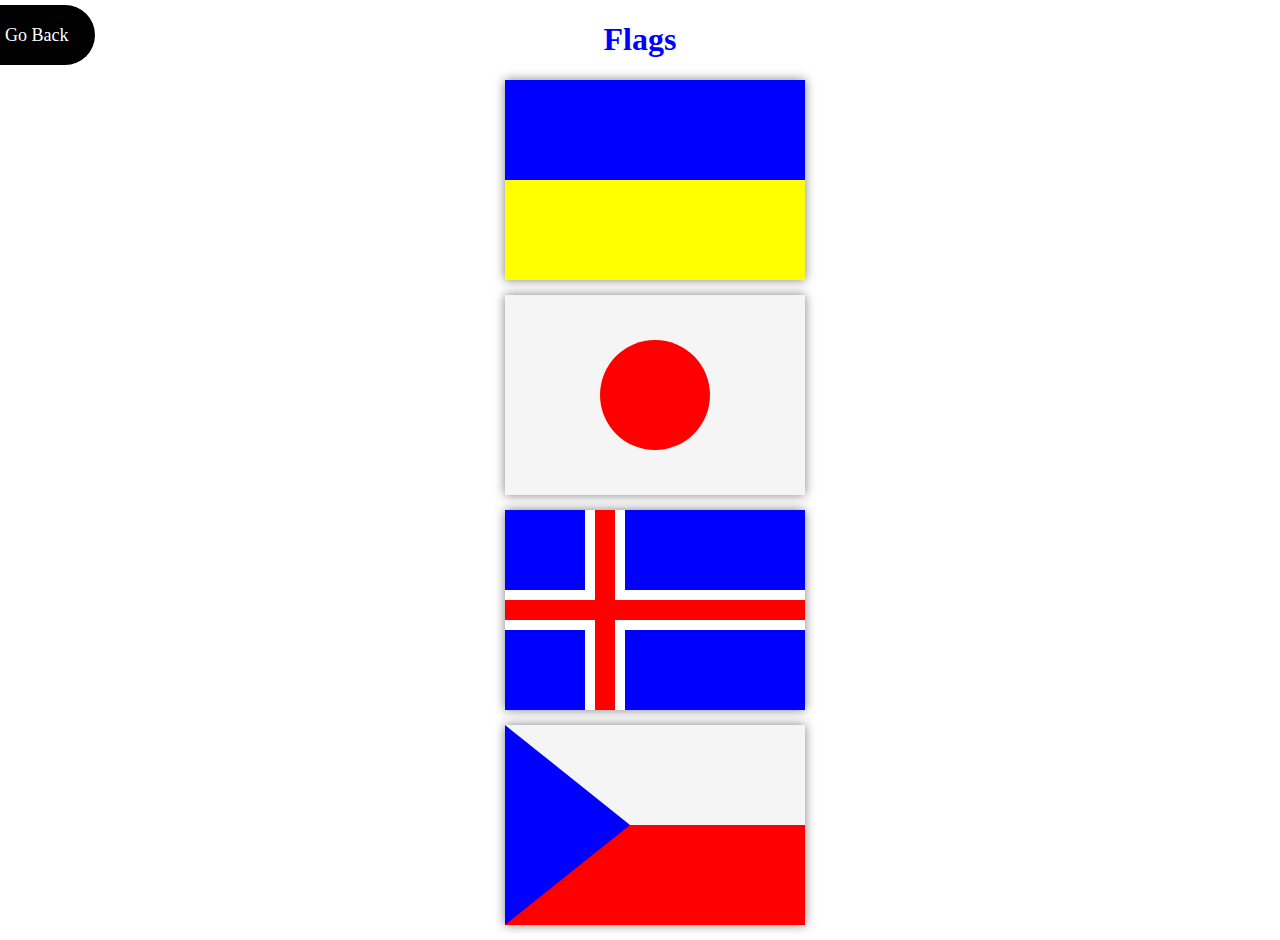
<file: task1/index.html>
<!DOCTYPE html>
<html lang="en">
<head>
    <meta charset="UTF-8">
    <meta http-equiv="X-UA-Compatible" content="IE=edge">
    <meta name="viewport" content="width=device-width, initial-scale=1.0">
    <title>Flags</title>
    <link rel="stylesheet" href="style.css">
</head>
<body>

    <div class="wrapper">
        <h1 class="title">Flags</h1>
        <div class="ukraine">
            <div class="ukraine__blue"></div>
            <div class="ukraine__yellow"></div>
        </div>
        <div class="japan">
            <div class="japan__circle"></div>
        </div>
        <div class="iceland">
            <div class="iceland__vertic_line"></div>
                <div class="iceland__horiz_line"></div>
        </div>
        <div class="czech">
            <div class="czech__top"></div>
            <div class="czech__bottom"></div>
        </div>
    </div>


    <a href="../start.html" class="back">Go Back</a>

        
</body>
</html>
</file>
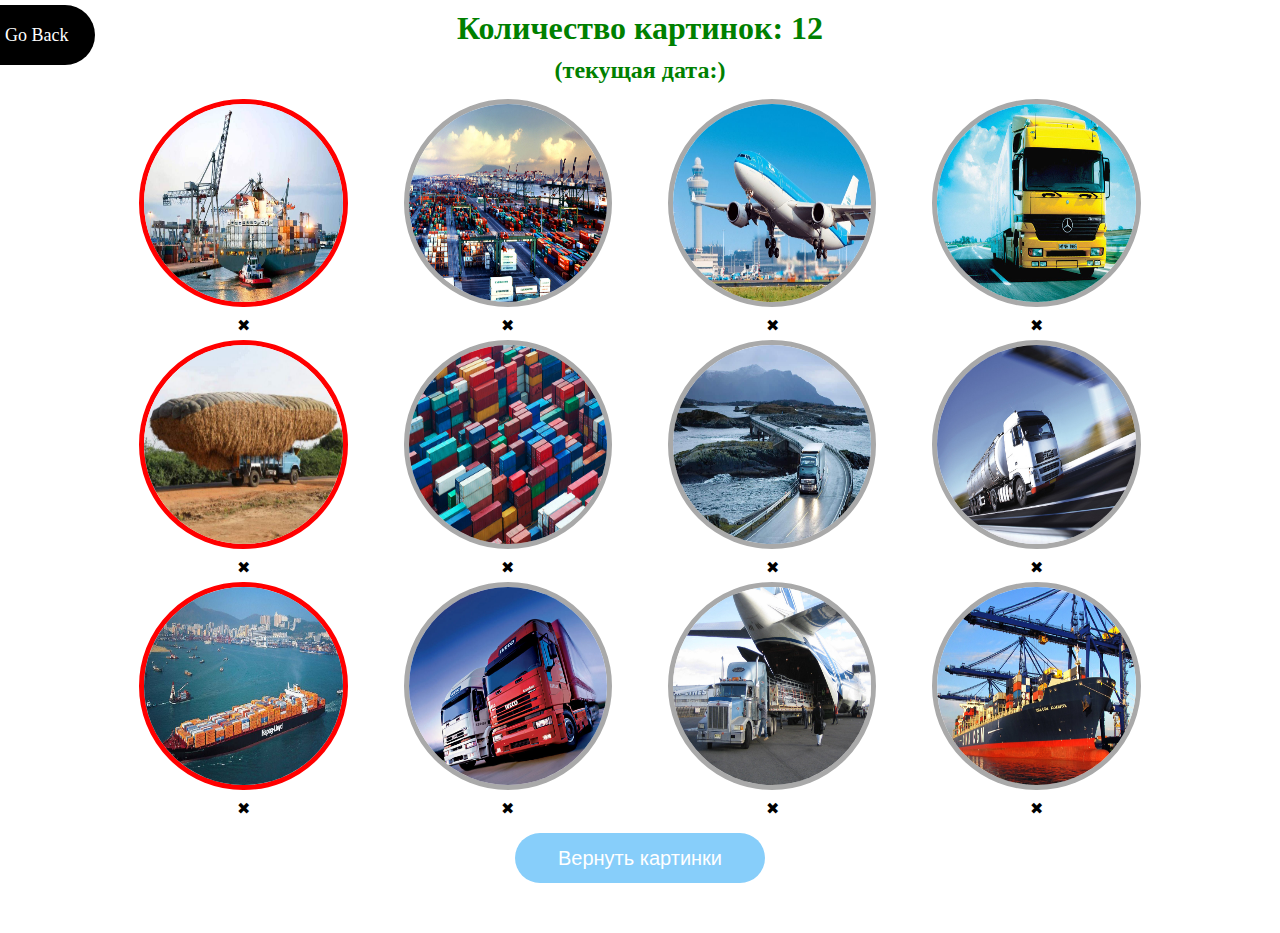
<file: task2/index.html>
<!DOCTYPE html>
<html lang="en">
<head>
    <meta charset="UTF-8">
    <meta http-equiv="X-UA-Compatible" content="IE=edge">
    <meta name="viewport" content="width=device-width, initial-scale=1.0">
    <title>Album</title>
    <link rel="stylesheet" href="style.css">
</head>
<body>
    <h1>Количество картинок: <span id="outputAmount"></span></h1>
    <h2>(текущая дата:<span id="outputDate"></span>)</h2>
    <div class="wrapper">
                <div class="wrapper__img">
                    <img src="./img/1.jpg" alt="some-img">
                    <div class="remove-img"></div>
                </div>
                <div class="wrapper__img">
                    <img src="./img/2.jpg" alt="some-img">
                    <div class="remove-img"></div>
                </div>
                <div class="wrapper__img">
                    <img src="./img/3.jpg" alt="some-img">
                    <div class="remove-img"></div>
                </div>
                <div class="wrapper__img">
                    <img src="./img/4.jpg" alt="some-img">
                    <div class="remove-img"></div>
                </div>
                <div class="wrapper__img">
                    <img src="./img/5.jpg" alt="some-img">
                    <div class="remove-img"></div>
                </div>
                <div class="wrapper__img">
                    <img src="./img/6.jpg" alt="some-img">
                    <div class="remove-img"></div>
                </div>
                <div class="wrapper__img">
                    <img src="./img/7.jpg" alt="some-img">
                    <div class="remove-img"></div>
                </div>
                <div class="wrapper__img">
                    <img src="./img/8.jpg" alt="some-img">
                    <div class="remove-img"></div>
                </div>
                <div class="wrapper__img">
                    <img src="./img/9.jpg" alt="some-img">
                    <div class="remove-img"></div>
                </div>
                <div class="wrapper__img">
                    <img src="./img/10.jpg" alt="some-img">
                     <div class="remove-img"></div>
                </div>
                <div class="wrapper__img">
                    <img src="./img/11.jpg" alt="some-img">
                    <div class="remove-img"></div>
                </div>
                <div class="wrapper__img">
                    <img src="./img/12.jpg" alt="some-img">
                    <div class="remove-img"></div>
                </div>
    </div>   
    <div class="modal__wrapper">
        <div class="modal__wrapper-window">
            <img src="./img/1.jpg" alt="modal-img">
            <div class="close-modal">&#10006;</div>
        </div>
    </div>
    <div class="btn_restore">
        <button>Вернуть картинки</button>
    </div>
    <a href="../start.html" class="back">Go Back</a>
    <script src="./script.js"></script>
</body>
</html>
</file>
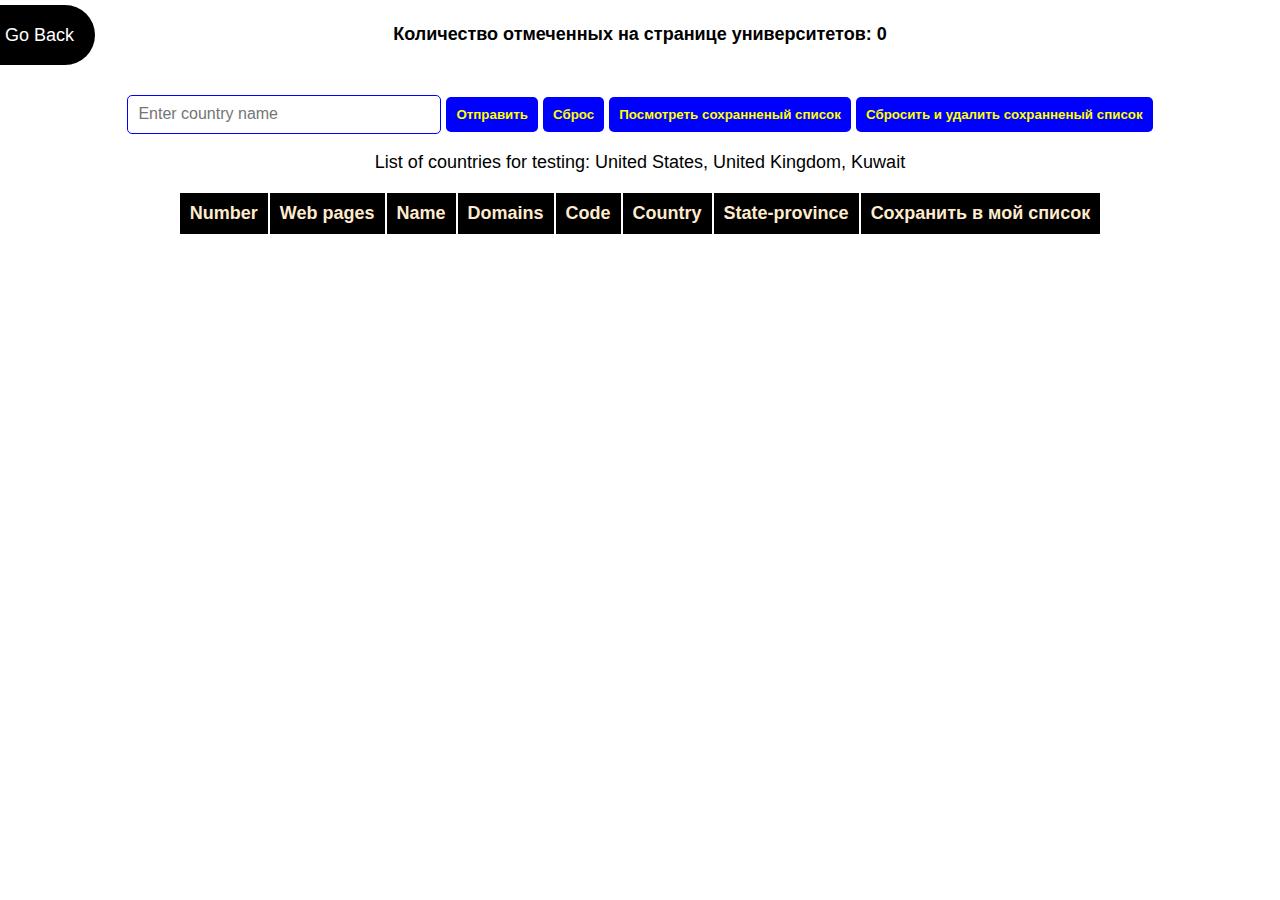
<file: task3/index.html>
<!DOCTYPE html>
<html lang="en">
<head>
    <meta charset="UTF-8">
    <meta http-equiv="X-UA-Compatible" content="IE=edge">
    <meta name="viewport" content="width=device-width, initial-scale=1.0">
    <title>API</title>
    <link rel="stylesheet" href="style.css">
</head>
<body>
    
        <h4>Количество отмеченных на странице университетов: <span id="checkCounter"></span></h4>
        <div class="form-wrapper">
            <input type="text" id="search" placeholder="Enter country name" value="">
            <button id="send">Отправить</button>
            <button id="reset">Сброс</button>
            <button id="load">Посмотреть сохранненый список</button>
             <button id="resetSavedList">Сбросить и удалить сохранненый список</button>
        </div>
        <p>List of countries for testing: United States, United Kingdom, Kuwait </p>
        <div class="table-wrapper">
            <table>
                <thead>
                    <tr>
                        <th>Number</th> <th> Web pages</th>
                         <th>Name</th> <th>Domains</th>
                         <th>Code</th> <th>Country</th>
                         <th>State-province</th> <th>Сохранить в мой список</th>
                    </tr>
                </thead>
                <tbody>
                </tbody>
            </table>
        </div>

        <a href="../start.html" class="back">Go Back</a>
   
    <script src="./script.js"></script>
</body>
</html>
</file>
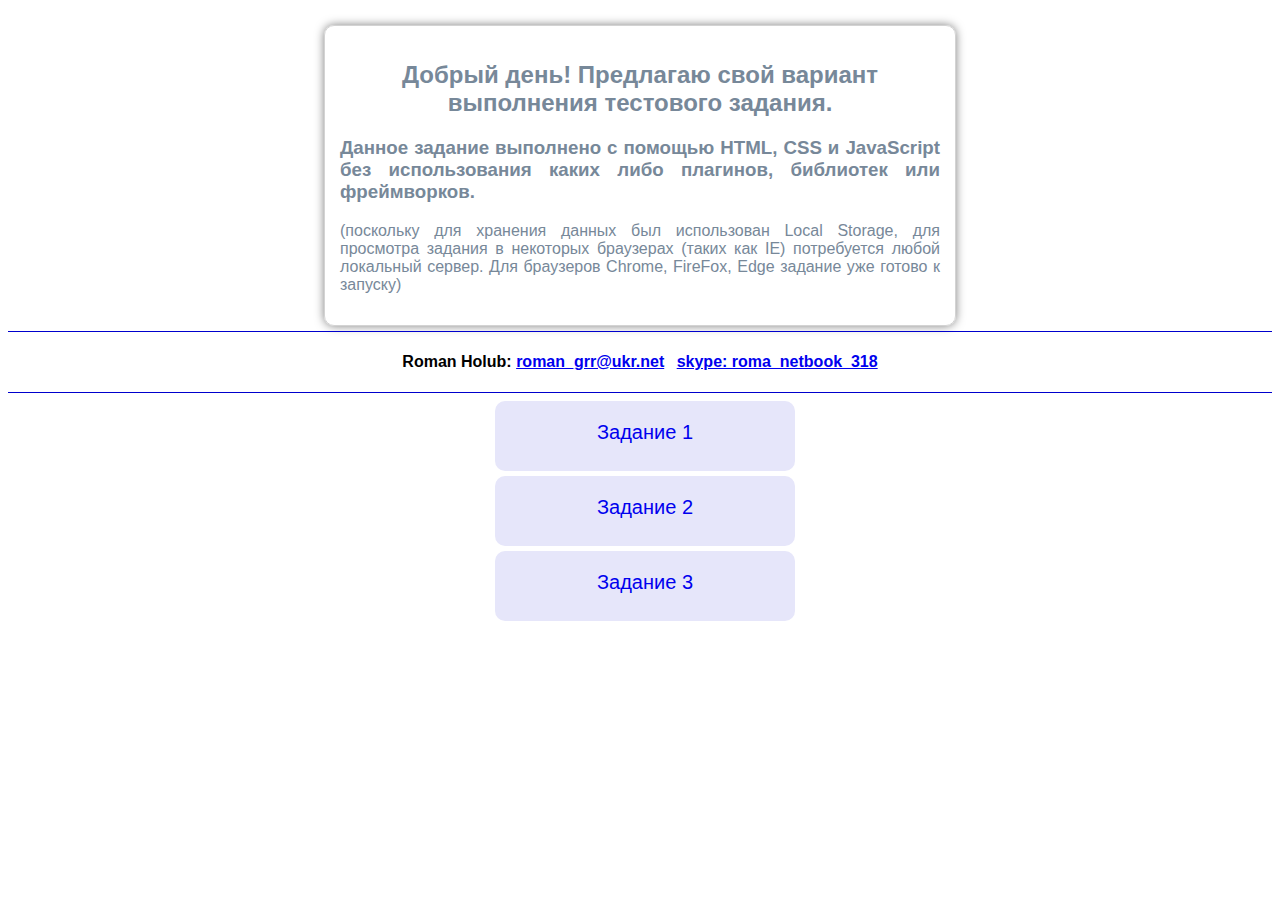
<file: start.html>
<!DOCTYPE html>
<html lang="en">
<head>
    <meta charset="UTF-8">
    <meta http-equiv="X-UA-Compatible" content="IE=edge">
    <meta name="viewport" content="width=device-width, initial-scale=1.0">
    <title>Test Task</title>
    <style>
       body {
           font-family: Arial, Helvetica, sans-serif;
       }
       .wrapper {
           width: 600px;
           margin: auto;
           margin-top: 25px;
           border: 1px lightgray solid;
           border-radius: 10px;
           padding: 15px;
           color: lightslategrey;
           box-shadow: 0 0 10px rgba(0,0,0,0.5);
       }

       h2, h4 {
           text-align: center;
       }

       h3, p {
           text-align: justify;
       }
       .hr {
           border: none;
           height: 1px;
           background-color: mediumblue;
           margin-top: 5px;
       }

       .btn-wrapper {
           width: 300px;
           margin: auto;
       }

       .btn-wrapper a {
           display: block;
           width: 300px;
           height: 50px;
           background-color: lavender;
           text-decoration: none;
           margin: 5px;
           text-align: center;
           border-radius: 10px;
           padding-top: 20px;
           font-size: 20px;
       }

       .btn-wrapper a:hover {
           color: red;
       }

    </style>
</head>
<body>
    <div class="wrapper">
        <h2>Добрый день! Предлагаю свой вариант выполнения тестового задания. </h2>
        <h3>
            Данное задание выполнено с помощью HTML, CSS и 
            JavaScript без использования каких либо плагинов, библиотек или фреймворков.
        </h3>
        <p>
            (поскольку для хранения данных был использован Local Storage, 
            для просмотра задания в некоторых браузерах (таких как IE) потребуется 
            любой локальный сервер. Для браузеров Chrome, FireFox, Edge задание  уже готово к запуску)
        </p>
        
    </div>
    <hr class="hr">
    <h4>
        <span>Roman Holub:</span>
        <a href="mailto:roman_grr@ukr.net">roman_grr@ukr.net</a>&ensp; 
        <a href="skype:roma_netbook_318">skype: roma_netbook_318</a>


    </h4>
    <hr class="hr">
   
    <div class="btn-wrapper">
        <a href="./task1/index.html">Задание 1</a>
        <a href="./task2/index.html">Задание 2</a>
        <a href="./task3/index.html">Задание 3</a>
    </div>



    
</body>
</html>
</file>
<file: task1/style.css>
.wrapper {
    width: 300px;
    margin: auto;
}
.title {
    text-align: center;
    color: blue;
}
.ukraine, .japan, .iceland, .czech {
    width:300px;
    height: 200px;
    margin: 15px;
    box-shadow: 0 0 10px rgba(0,0,0,0.5);
}

.ukraine__blue, .ukraine__yellow {
    height: 100px;
}

.ukraine__blue {
  background-color: blue;
}

.ukraine__yellow {
  background-color: yellow;
}


.japan {
    display: flex;
    justify-content: center;
    align-items: center;
    background-color: whitesmoke;
}

.japan__circle {
    width: 110px;
    height: 110px;
    background-color: red;
    border-radius: 100px;
}


.iceland {
	background-color: blue;
	position: relative;
}

.iceland:after {
	content: "";
	position: absolute;
	background-color: white;
	width: 100%;
	height: 40px;
	top: 80px;
	left: 0;
}

.iceland__horiz_line {
	z-index: 2;
	position: absolute;
	top: 90px;
	left: 0;
	width: 100%;
	background-color: red;
	height: 20px;
}

.iceland__vertic_line {
	z-index: 1;
    position: absolute;
	top: 0;
	left: 80px;
	width: 20px;
	height: 100%;
	background-color: red;
	border-left: 10px solid white;
	border-right: 10px solid white;
}

.czech {
	position: relative;
}

.czech:after {
	position: absolute;
	content: "";
	display: block;
	top: 0;
	width: 0;
	height: 0;
	border-left: 125px solid blue;
	border-top: 100px solid transparent;
	border-bottom: 100px solid transparent; 
}

.czech__top {
	height: 100px;
    background-color: whitesmoke;
}

.czech__bottom {
	height: 100px;
	background-color: red;
}

.back {
	display: block;
	position: fixed;
	top:5px;
	left:0;
	text-decoration: none;
	width: 90px;
	height: 40px;
	padding-top: 20px;
    padding-left: 5px;
	background-color: black;
	color:white;
	font-size: 18px;
	border-top-right-radius: 50px;
	border-bottom-right-radius: 50px;
}

.back:hover {
	color:yellow;
}
</file>
<file: task2/style.css>
h1, h2 {
    text-align: center;
    color: green;
    margin: 10px 0px;
}

.wrapper {
    width: 80%;
    margin: auto;
    display: flex;
    justify-content: space-between;
    flex-wrap: wrap;
}

.wrapper img {
    width: 15.5vw;
    height: 15.5vw;
    border: 5px solid darkgray;
    border-radius: 300px;
    margin: 5px;
    transition: all 400ms;
    cursor: pointer;    
}

.wrapper__img:nth-of-type(4n+1) > img{
    border: 5px solid red;
}

.wrapper img:hover {
    border: 5px solid yellow;
    transform: rotate(45deg);
}

.remove-img {
    text-align: center;
    cursor: pointer;
}

.remove-img::after {
    content: "\2716";
}

.remove-img:hover {
    color: red;
}

.modal__wrapper {
    position: fixed;
    top:0;
    left:0;
    right: 0;
    bottom: 0;
    background-color: rgba(0, 0, 0, 0.5);
    justify-content: center;
    align-items: center;
    display: none;
    z-index: 100;
}

.modal__wrapper img {
    width: 55vw;
    border: 1px solid white;
    border-radius: 5px;
}

.modal__wrapper-window {
    position: relative;
    z-index: 100;
}

.close-modal {
    position: absolute;
    width: 30px;
    height: 30px;
    border-radius: 20px;
    background-color: whitesmoke;
    cursor: pointer;
    right: -30px;
    top:-30px;
    font-weight: bold;
    font-size: 20px;
    color:red;
    display: flex;
    align-items: center;
    justify-content: center;
    padding:5px;
}

.close-modal:hover {
    border: 1px solid blue;
}


.btn_restore {
    text-align: center;
    margin-top: 15px;
    margin-bottom: 50px;
}

.btn_restore > button {
    border:none;
    outline: none;
    background-color: lightskyblue;
    color: white;
    width:250px;
    height: 50px;
    border-radius: 50px;
    font-size: 20px;
    cursor: pointer;
}

@media screen and (max-width:900px) {
    .wrapper {
        justify-content: space-around;
    }
    .wrapper img {
        width: 34.5vw;
        height:34.5vw;
    }
    .wrapper__img:nth-of-type(odd) > img{
        border: 5px solid red;
    }
    .back {
        display: none !important;
    }
}

@media screen and (max-width:500px) { 
    .wrapper {
        flex-direction: column;
        justify-content: center;
        align-items: center;
    }
    .wrapper img {
        width: 65vw;
        height:65vw;
        border: 5px solid red;
    }

}

.back {
	display: block;
	position: fixed;
	top:5px;
	left:0;
	text-decoration: none;
	width: 90px;
	height: 40px;
	padding-top: 20px;
    padding-left: 5px;
	background-color: black;
	color:white;
	font-size: 18px;
	border-top-right-radius: 50px;
	border-bottom-right-radius: 50px;
}

.back:hover {
	color:yellow;
}
</file>
<file: task3/style.css>
body {
    font-size: 18px;
    font-family: Arial, Helvetica, sans-serif;
}
h4 {
    text-align: center;
}

.form-wrapper {
    text-align: center;
    margin-top: 50px;
}
p {
    text-align: center;
}
.table-wrapper {
    display: flex;
    justify-content: center;
}
td {
    border: 1px solid blue;
    background-color: lightgray;
    text-align: center;
    padding: 10px;
    
}
th {
    background-color: black;
    color: blanchedalmond;
    padding: 10px;
    
}

button {
    height: 35px;
    border-radius: 5px;
    border: none;
    outline: none;
    padding: 10px;
    background-color: blue;
    color:yellow;
    cursor: pointer;
    font-weight: bold;

}

button:hover {
    color: lightcoral;
}

#search {
    height: 35px;
    border-radius: 5px;
    width: 300px;
    outline: none;
    border: 1px solid blue;
    font-size: 16px;
    padding-left: 10px;
}

.back {
	display: block;
	position: fixed;
	top:5px;
	left:0;
	text-decoration: none;
	width: 90px;
	height: 40px;
	padding-top: 20px;
    padding-left: 5px;
	background-color: black;
	color:white;
	font-size: 18px;
	border-top-right-radius: 50px;
	border-bottom-right-radius: 50px;
}

.back:hover {
	color:yellow;
}
</file>
